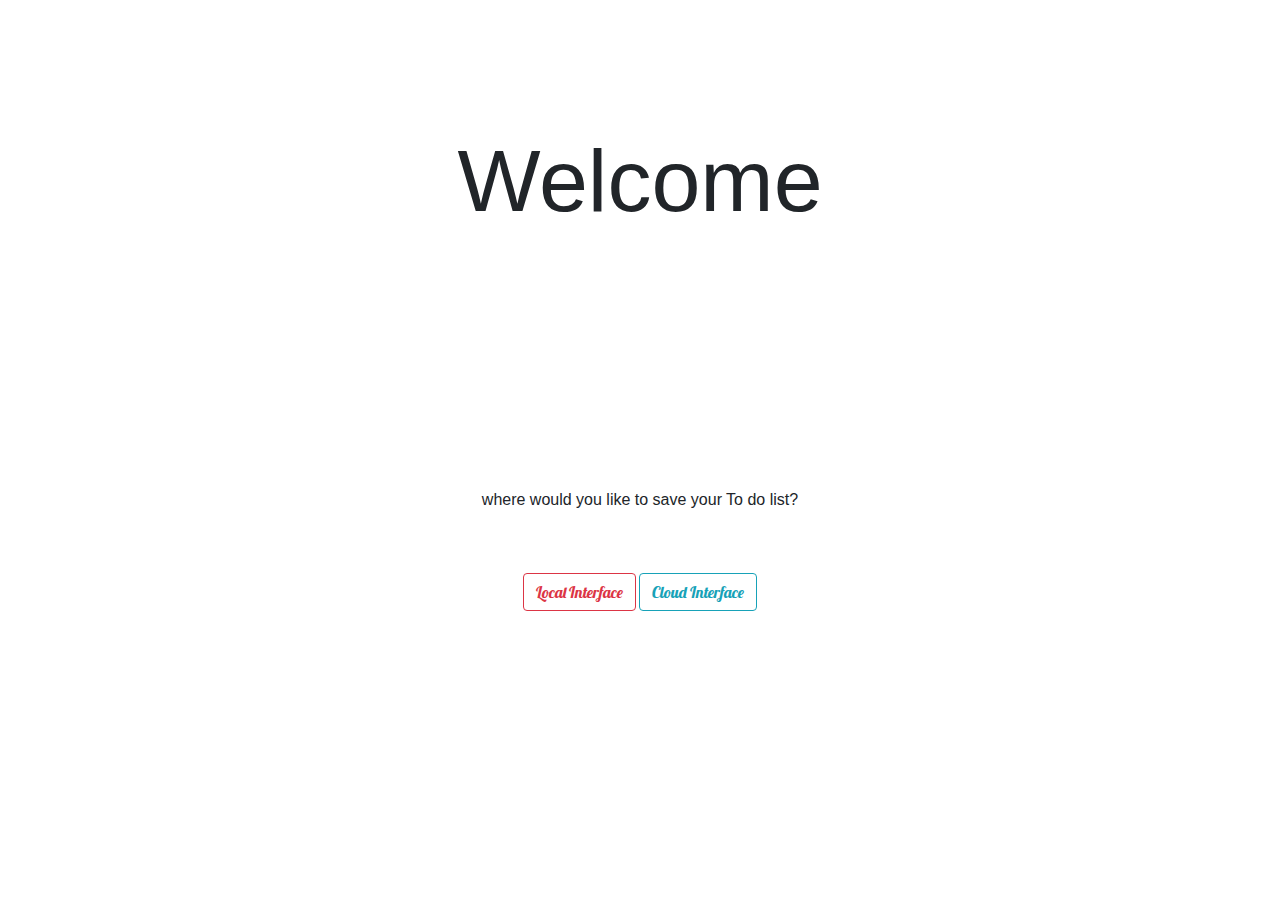
<file: public/index.html>
<!DOCTYPE html>
<html lang="en">

<head>
    <meta charset="UTF-8">
    <meta name="viewport" content="width=device-width, initial-scale=1.0">
    <meta http-equiv="X-UA-Compatible" content="ie=edge">
    <title>ToDo - App</title>

    <!-- CSS Styling -->
    <link rel="stylesheet" href="css/style.css">
    <link rel="stylesheet" href="css/bootstrap-grid.min.css">
    <link rel="stylesheet" href="css/bootstrap.min.css">

    <!-- Font Awesome  -->
    <link rel="stylesheet" href="https://use.fontawesome.com/releases/v5.0.13/css/all.css">


    <!-- Add to home screen for Safari on iOS -->
  <meta name="apple-mobile-web-app-capable" content="yes">
  <meta name="apple-mobile-web-app-status-bar-style" content="black">
  <meta name="apple-mobile-web-app-title" content="Weather PWA">
  <link rel="apple-touch-icon" href="images/icons/icon-152x152.png">

    <!-- Tile Icon for Windows -->
  <meta name="msapplication-TileImage" content="images/icons/icon-144x144.png">
  <meta name="msapplication-TileColor" content="#2F3BA2">

    <link rel="manifest" href="/manifest.json">

</head>

<body>
    <section align=center>
        <div style="margin-top: 10%">
            <h3 class="display-2">Welcome</h3>
            <h6 style="margin-top: 20%">where would you like to save your To do list?</h6>
            <div id="sub-div" style="margin-top: 5%">
                <a href="local.html"><button class="btn btn-outline-danger">
                    Local Interface
                </button></a> 

                <a href="cloud.html"><button class="btn btn-outline-info">
                    Cloud Interface
                </button></a>
            </div>
        </div>
    </section>



    <script src="js/todo.js"></script>
</body>

</html>
</file>
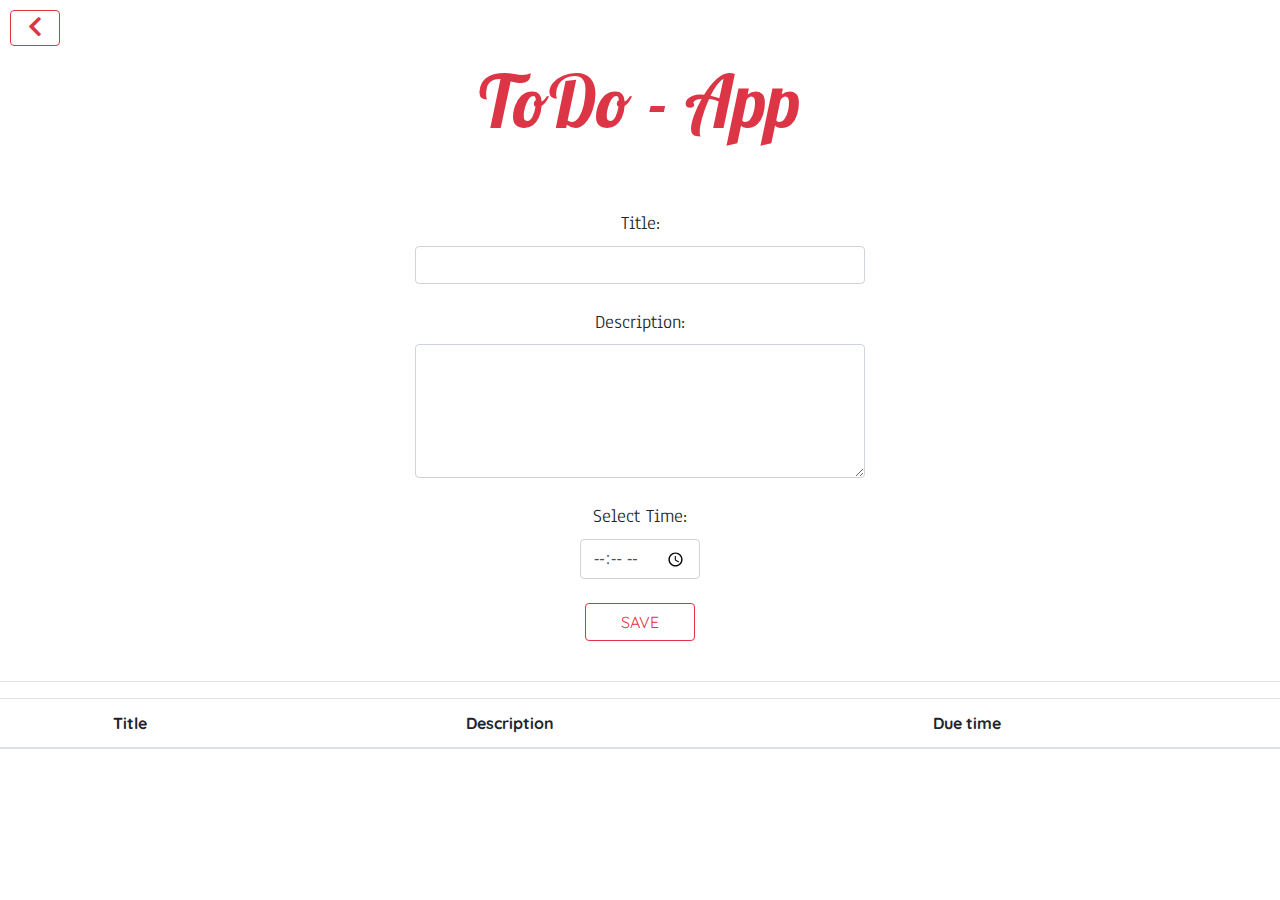
<file: public/local.html>
<!DOCTYPE html>
<html lang="en">

<head>
    <meta charset="UTF-8">
    <meta name="viewport" content="width=device-width, initial-scale=1.0">
    <meta http-equiv="X-UA-Compatible" content="ie=edge">
    <title>ToDo - App</title>

    <!-- CSS Styling -->
    <link rel="stylesheet" href="css/style.css">
    <link rel="stylesheet" href="css/bootstrap-grid.min.css">
    <link rel="stylesheet" href="css/bootstrap.min.css">

    <!-- Font Awesome  -->
    <link rel="stylesheet" href="https://use.fontawesome.com/releases/v5.0.13/css/all.css">

     <!-- Add to home screen for Safari on iOS -->
  <meta name="apple-mobile-web-app-capable" content="yes">
  <meta name="apple-mobile-web-app-status-bar-style" content="black">
  <meta name="apple-mobile-web-app-title" content="Weather PWA">
  <link rel="apple-touch-icon" href="images/icons/icon-152x152.png">

    <!-- Tile Icon for Windows -->
  <meta name="msapplication-TileImage" content="images/icons/icon-144x144.png">
  <meta name="msapplication-TileColor" content="#2F3BA2">

    <link rel="manifest" href="/manifest.json">
    
</head>

<body onsubmit="pushData()">
    <section text-align: left;>
        <a href="index.html">
            <button id="backBtn" class="btn btn-outline-danger">
                <i class="fa fa-chevron-left"></i>
            </button>
        </a>

        <header class="btn-block">
            <h1 class="display-3 btn-outline-danger">ToDo - App</h1>
        </header>

        <article>
            <form>
                <label for="text">Title:</label>
                <input type="text" class="form-control" /> 
                <br>
                
                <label for="textarea">Description:</label>
                <textarea id="textarea" rows="5" class="form-control"></textarea>
                <br>
                
                <label for="time">Select Time:</label>
                <input name=time style="margin:0 auto; width: 120px;" type="time" class="form-control" id="usr_time">
                <br>
                <input type="submit" id="submit" class="btn btn-outline-danger" value="SAVE" />
            </form>
        </article>
    </section>

    <br>
    <hr>

    <section>
        <table class="table table-striped table-hover">
            <thead>
                <tr>
                    <th>Title</th>
                    <th>Description</th>
                    <th>Due time</th>
                    <th></th>
                </tr>
            </thead>
            <tbody>
            </tbody>
        </table>
    </section>


    
    <script src="js/local.js"></script>
</body>

</html>
</file>
<file: public/css/style.css>
@import url('https://fonts.googleapis.com/css?family=Anaheim|Lobster|Quicksand');

*{
    padding: 0 ;
    box-sizing: border-box;
}
body{
    text-align: center !important;
}

#sub-div{
    font-family: 'Lobster', cursive;
}

header{
    text-align: center;
    margin: 1% 0 5% 0;
    font-family: 'Lobster', cursive;
}

#backBtn{
    font-size: 1.4em;
    margin: 10px;
    padding: 0px !important;
    width: 50px;
    display: block;
}

label{
    font-family: 'Anaheim', sans-serif;
    font-size: 1.2em;
}

input[type=text]{
    font-family: 'Quicksand', sans-serif;
    margin:0 auto;
    width: 450px;
}

#textarea{
    font-family: 'Quicksand', sans-serif;
    margin:0 auto;
    width: 450px;
}

#submit{
    width: 8.66%;
    font-family: 'Quicksand', sans-serif;
}

@media screen and (max-width: 620px) {
    #submit{
        width: 170px !important;
    }
    input[type=text]{
        width: 310px;
    }
    #textarea{
        width: 310px;
    }    
}
@media screen and (max-width: 355px) {
    header h1{
        font-size: 3.5em !important;
    }
    #submit{
        width: 170px !important;
    }
    input[type=text]{
        width: 310px;
    }
    #textarea{
        width: 310px;
    }    
}

.table{  
    font-family: 'Quicksand', sans-serif;
}
</file>
